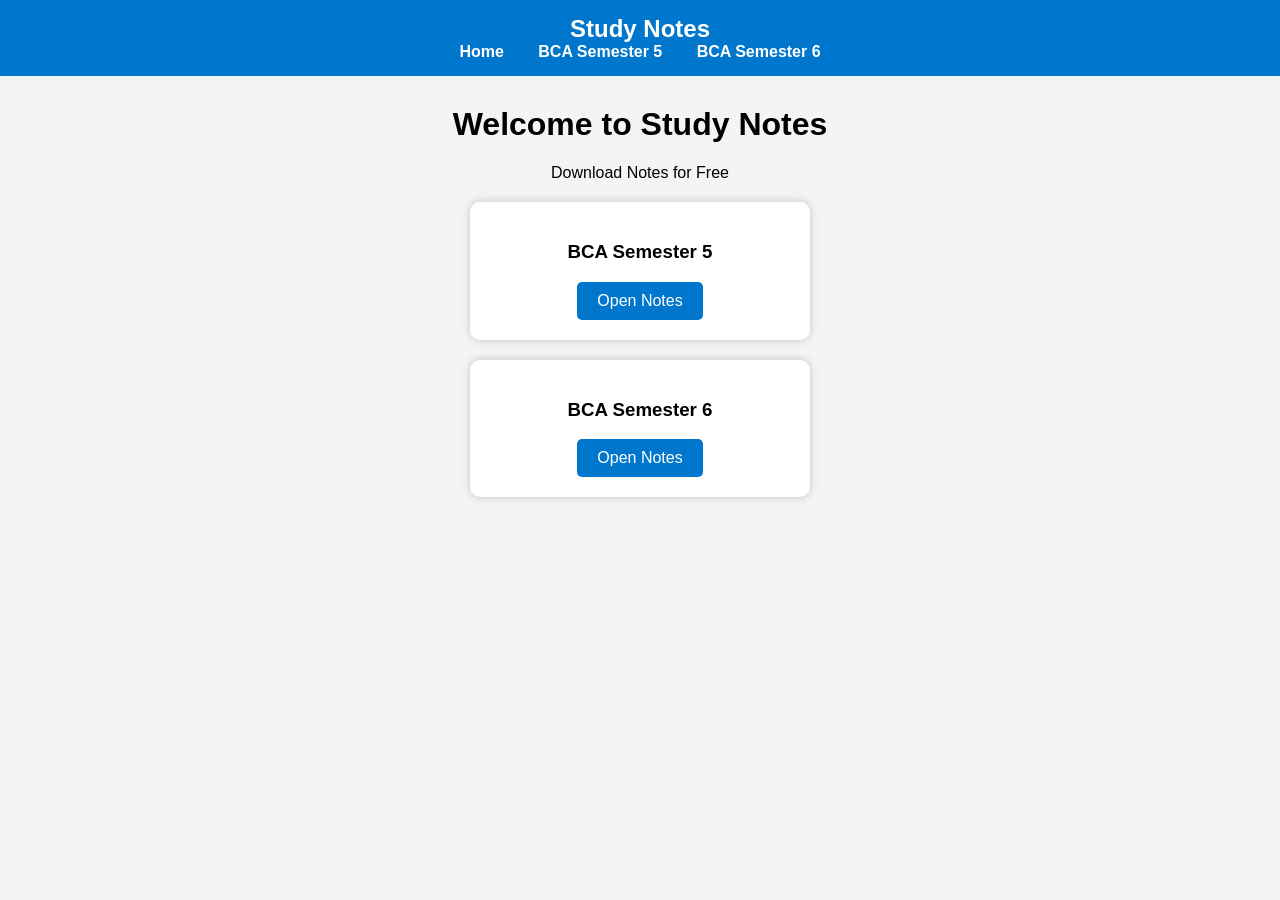
<file: index.html>
<!DOCTYPE html>
<html>
<head>
    <title>Study Notes</title>
    <link rel="stylesheet" href="style.css">
</head>
<body>

<nav>
    <h2>Study Notes</h2>
    <a href="index.html">Home</a>
    <a href="sem5.html">BCA Semester 5</a>
    <a href="sem6.html">BCA Semester 6</a>
</nav>

<h1>Welcome to Study Notes</h1>

<p>Download Notes for Free</p>

<div class="card">
    <h3>BCA Semester 5</h3>
    <a href="sem5.html">
        <button>Open Notes</button>
    </a>
</div>

<div class="card">
    <h3>BCA Semester 6</h3>
    <a href="sem6.html">
        <button>Open Notes</button>
    </a>
</div>

</body>
</html>
</file>
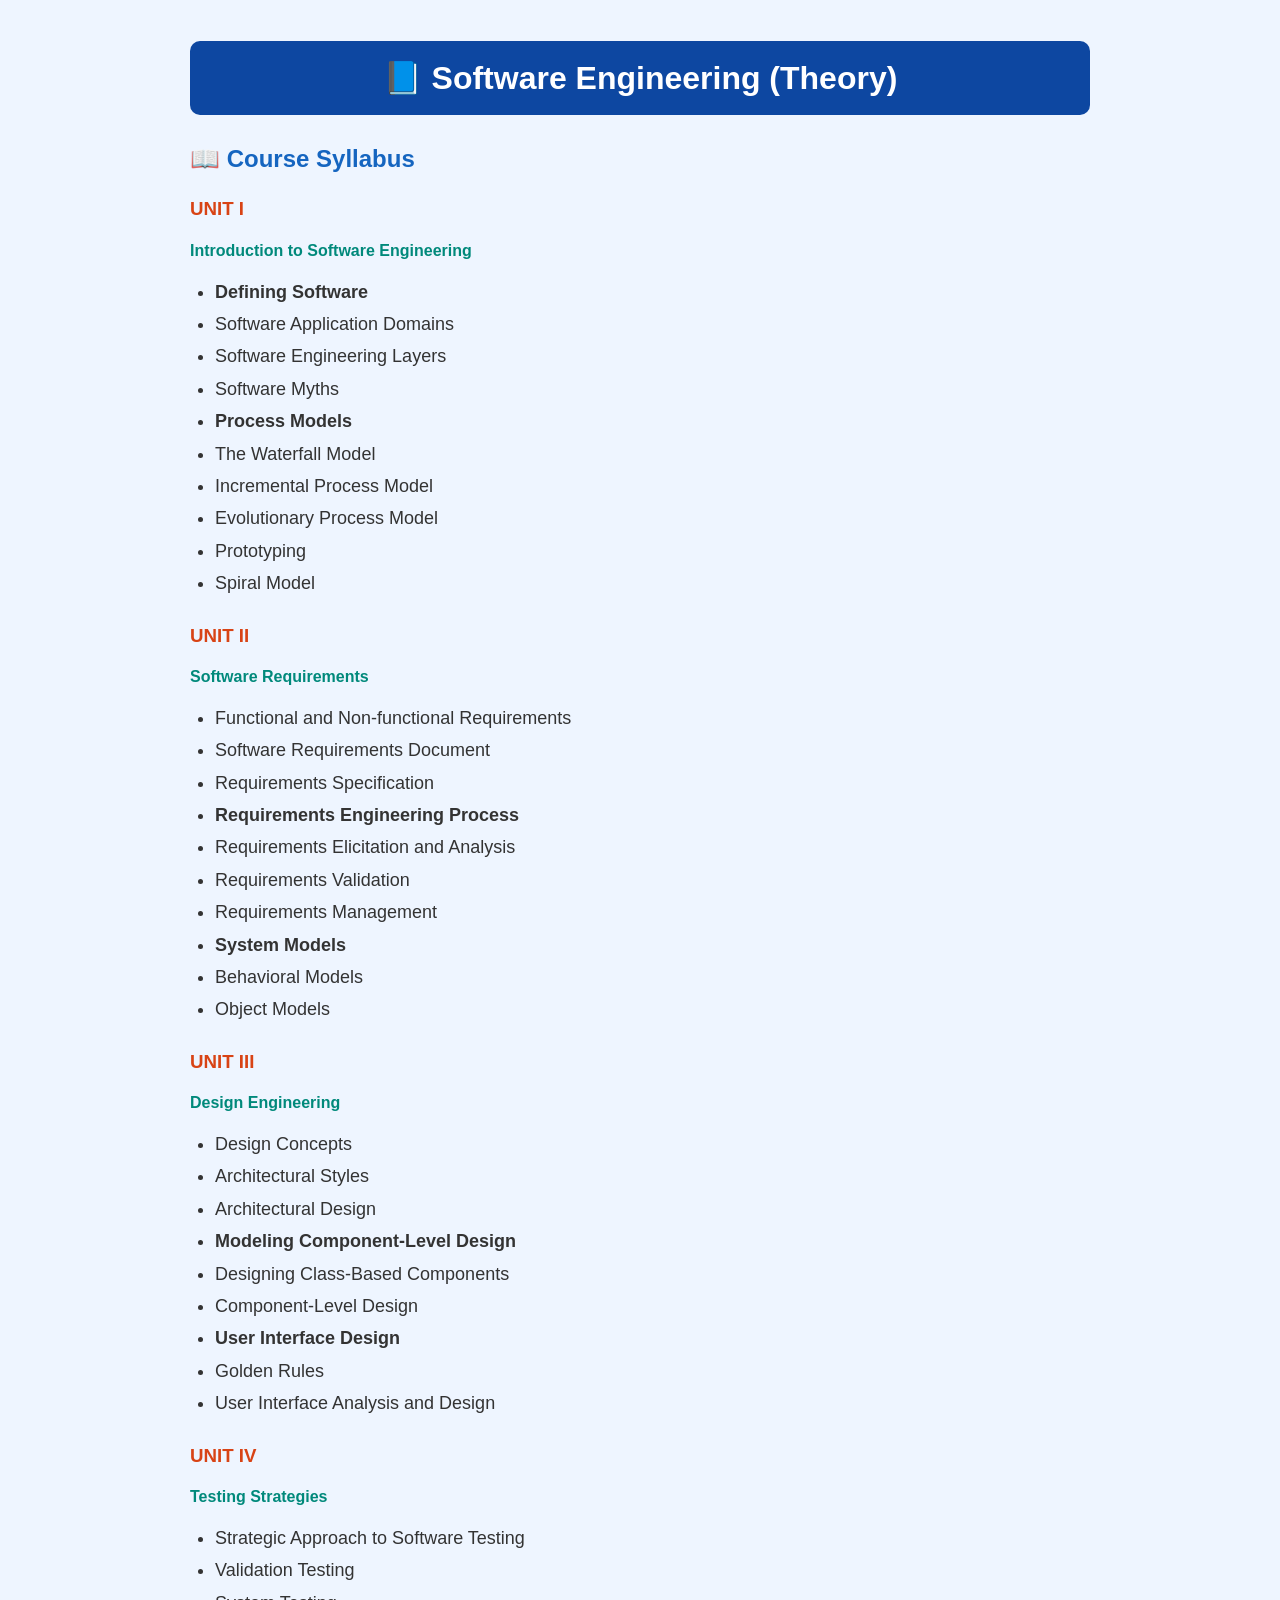
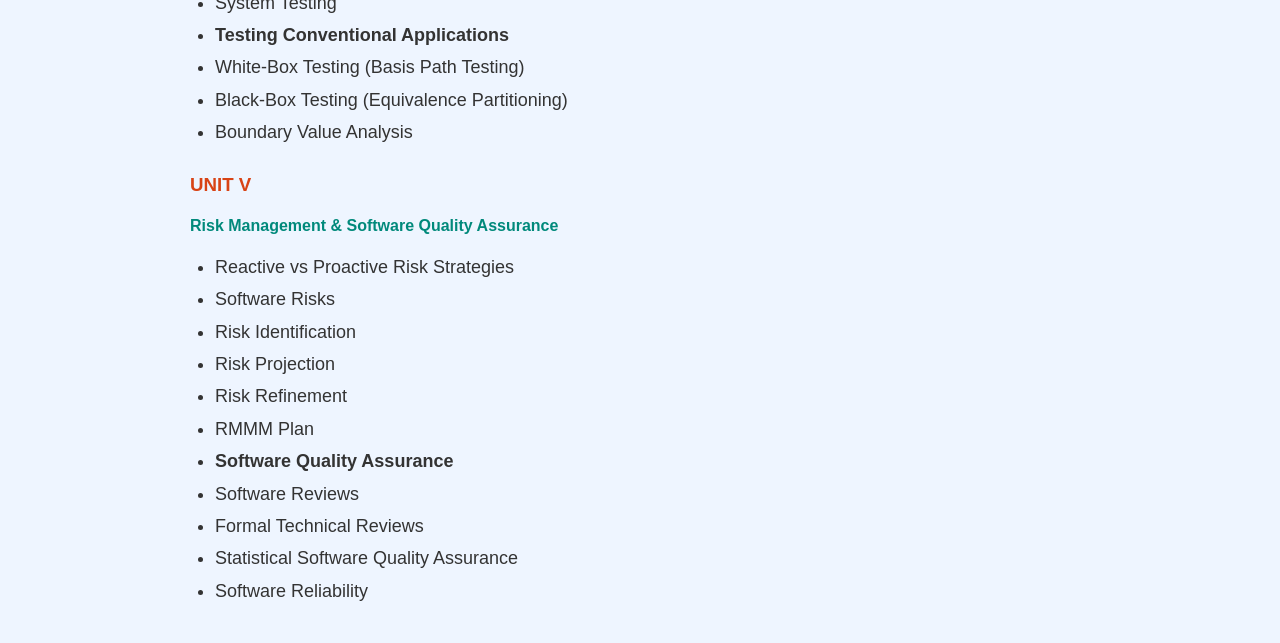
<file: se.html>
<!DOCTYPE html>
<html lang="en">
<head>
<meta charset="UTF-8">
<meta name="viewport" content="width=device-width, initial-scale=1.0">
<title>Software Engineering</title>

<style>

body{
    font-family:Arial, sans-serif;
    background:#eef5ff;
    margin:0;
    padding:20px;
}

.container{
    max-width:900px;
    margin:auto;
}

h1{
    text-align:center;
    color:#ffffff;
    background:#0d47a1;
    padding:18px;
    border-radius:10px;
}

h2{
    color:#1565c0;
    margin-top:30px;
}

h3{
    color:#d84315;
    margin-top:25px;
}

h4{
    color:#00897b;
    margin-bottom:10px;
}

ul{
    padding-left:25px;
}

li{
    font-size:18px;
    line-height:1.8;
    color:#333;
}

button{
    background:#1565c0;
    color:white;
    border:none;
    padding:12px 25px;
    font-size:18px;
    border-radius:30px;
    cursor:pointer;
    margin:30px auto;
    display:block;
}

button:hover{
    background:#0d47a1;
}

</style>

</head>

<body>

<div class="container">

<h1>📘 Software Engineering (Theory)</h1>

<h2>📖 Course Syllabus</h2>

<h3>UNIT I</h3>
<h4>Introduction to Software Engineering</h4>

<ul>
<li><b>Defining Software</b></li>
<li>Software Application Domains</li>
<li>Software Engineering Layers</li>
<li>Software Myths</li>
<li><b>Process Models</b></li>
<li>The Waterfall Model</li>
<li>Incremental Process Model</li>
<li>Evolutionary Process Model</li>
<li>Prototyping</li>
<li>Spiral Model</li>
</ul>

<h3>UNIT II</h3>
<h4>Software Requirements</h4>

<ul>
<li>Functional and Non-functional Requirements</li>
<li>Software Requirements Document</li>
<li>Requirements Specification</li>
<li><b>Requirements Engineering Process</b></li>
<li>Requirements Elicitation and Analysis</li>
<li>Requirements Validation</li>
<li>Requirements Management</li>
<li><b>System Models</b></li>
<li>Behavioral Models</li>
<li>Object Models</li>
</ul>

<h3>UNIT III</h3>
<h4>Design Engineering</h4>

<ul>
<li>Design Concepts</li>
<li>Architectural Styles</li>
<li>Architectural Design</li>
<li><b>Modeling Component-Level Design</b></li>
<li>Designing Class-Based Components</li>
<li>Component-Level Design</li>
<li><b>User Interface Design</b></li>
<li>Golden Rules</li>
<li>User Interface Analysis and Design</li>
</ul>

<h3>UNIT IV</h3>
<h4>Testing Strategies</h4>

<ul>
<li>Strategic Approach to Software Testing</li>
<li>Validation Testing</li>
<li>System Testing</li>
<li><b>Testing Conventional Applications</b></li>
<li>White-Box Testing (Basis Path Testing)</li>
<li>Black-Box Testing (Equivalence Partitioning)</li>
<li>Boundary Value Analysis</li>
</ul>

<h3>UNIT V</h3>
<h4>Risk Management & Software Quality Assurance</h4>

<ul>
<li>Reactive vs Proactive Risk Strategies</li>
<li>Software Risks</li>
<li>Risk Identification</li>
<li>Risk Projection</li>
<li>Risk Refinement</li>
<li>RMMM Plan</li>
<li><b>Software Quality Assurance</b></li>
<li>Software Reviews</li>
<li>Formal Technical Reviews</li>
<li>Statistical Software Quality Assurance</li>
<li>Software Reliability</li>
</file>
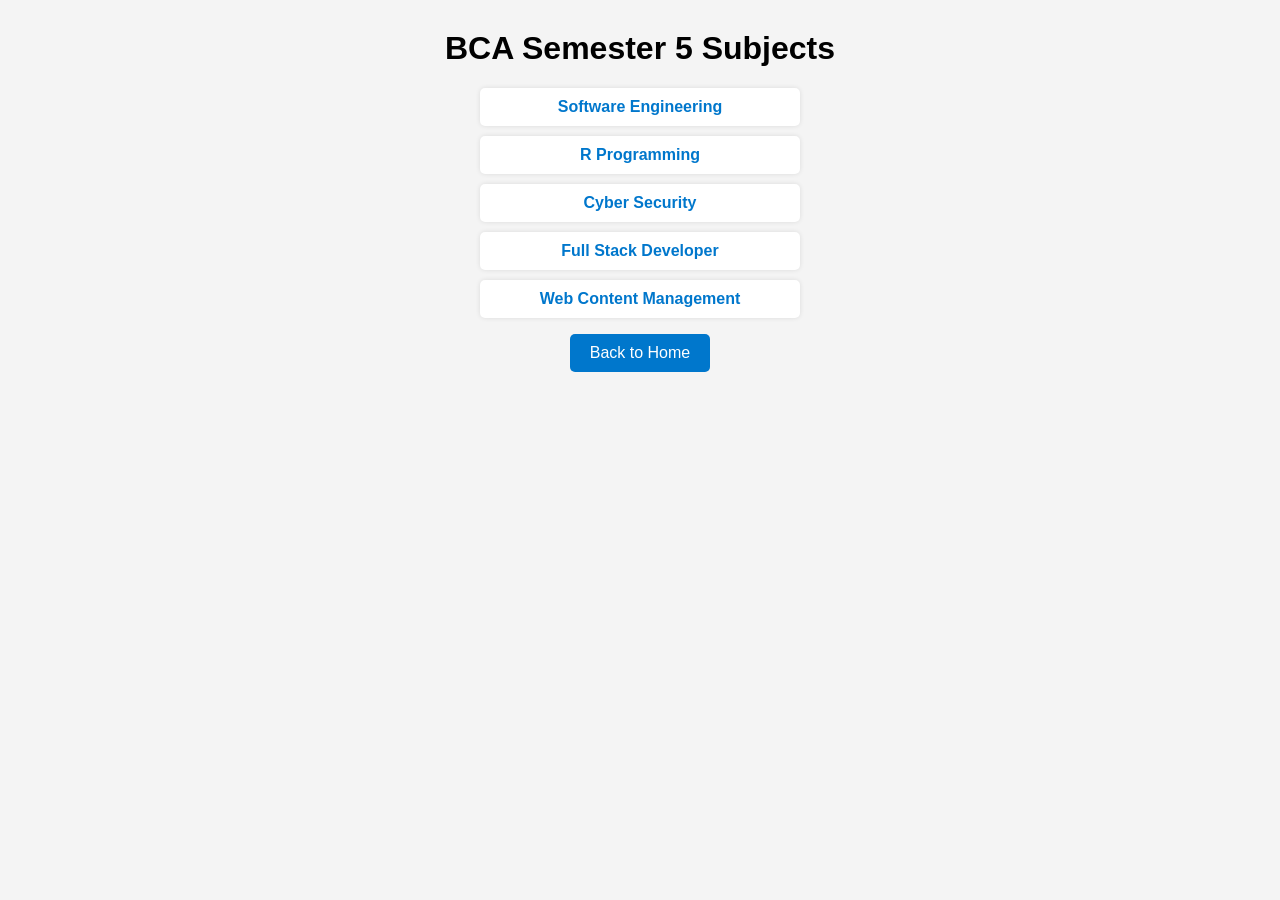
<file: sem5.html>
<!DOCTYPE html>
<html>
<head>
    <title>BCA Semester 5</title>
    <link rel="stylesheet" href="style.css">
</head>
<body>

<h1>BCA Semester 5 Subjects</h1>

<ul>
    <li><a href="se.html">Software Engineering</a></li>
    <li><a href="#">R Programming</a></li>
    <li><a href="#">Cyber Security</a></li>
    <li><a href="#">Full Stack Developer</a></li>
    <li><a href="wcm.html">Web Content Management</a></li>
</ul>

<a href="index.html">
    <button>Back to Home</button>
</a>

</body>
</html>
</file>
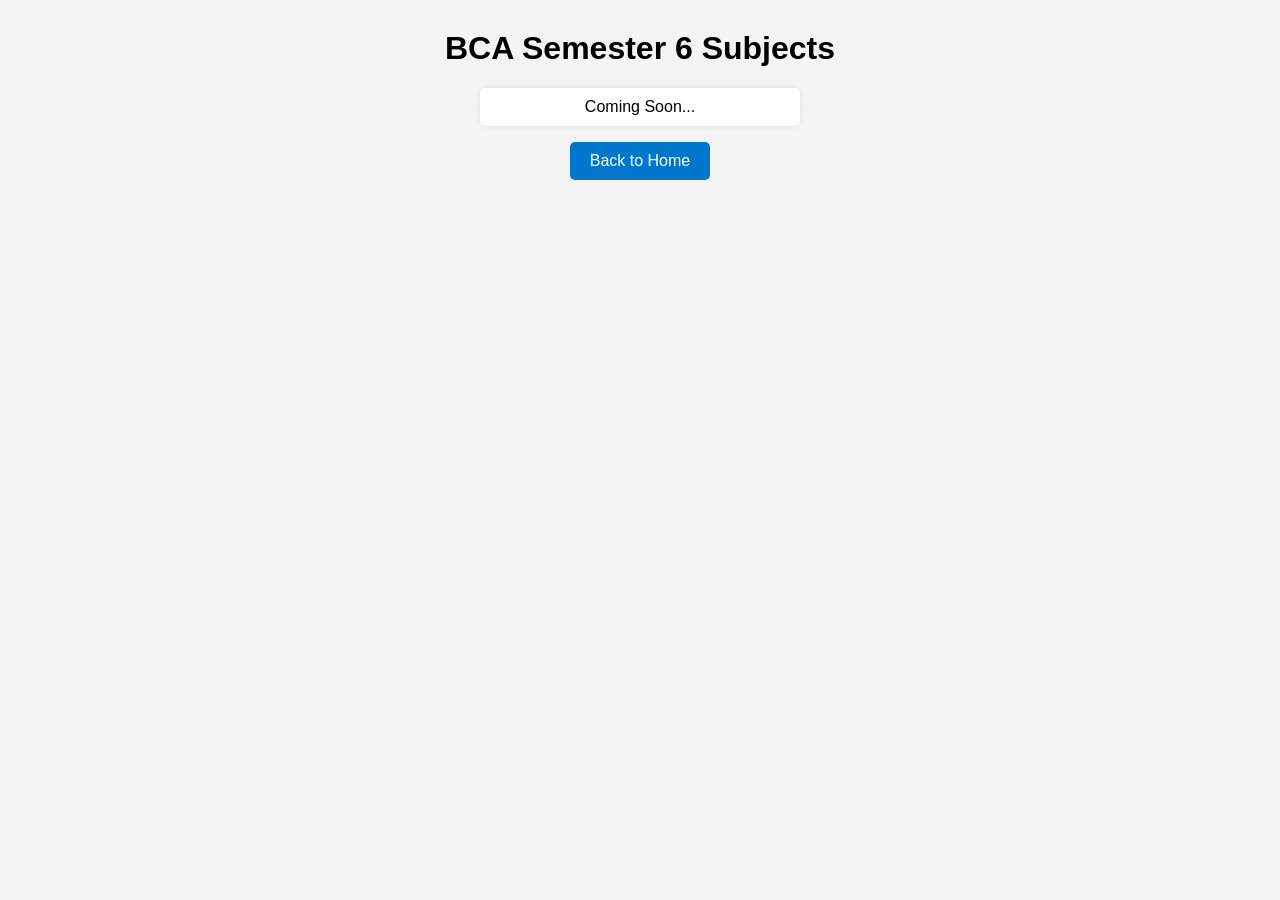
<file: sem6.html>
<!DOCTYPE html>
<html>
<head>
    <title>BCA Semester 6</title>
    <link rel="stylesheet" href="style.css">
</head>
<body>

<h1>BCA Semester 6 Subjects</h1>

<ul>
    <li>Coming Soon...</li>
</ul>

<a href="index.html">
    <button>Back to Home</button>
</a>

</body>
</html>
</file>
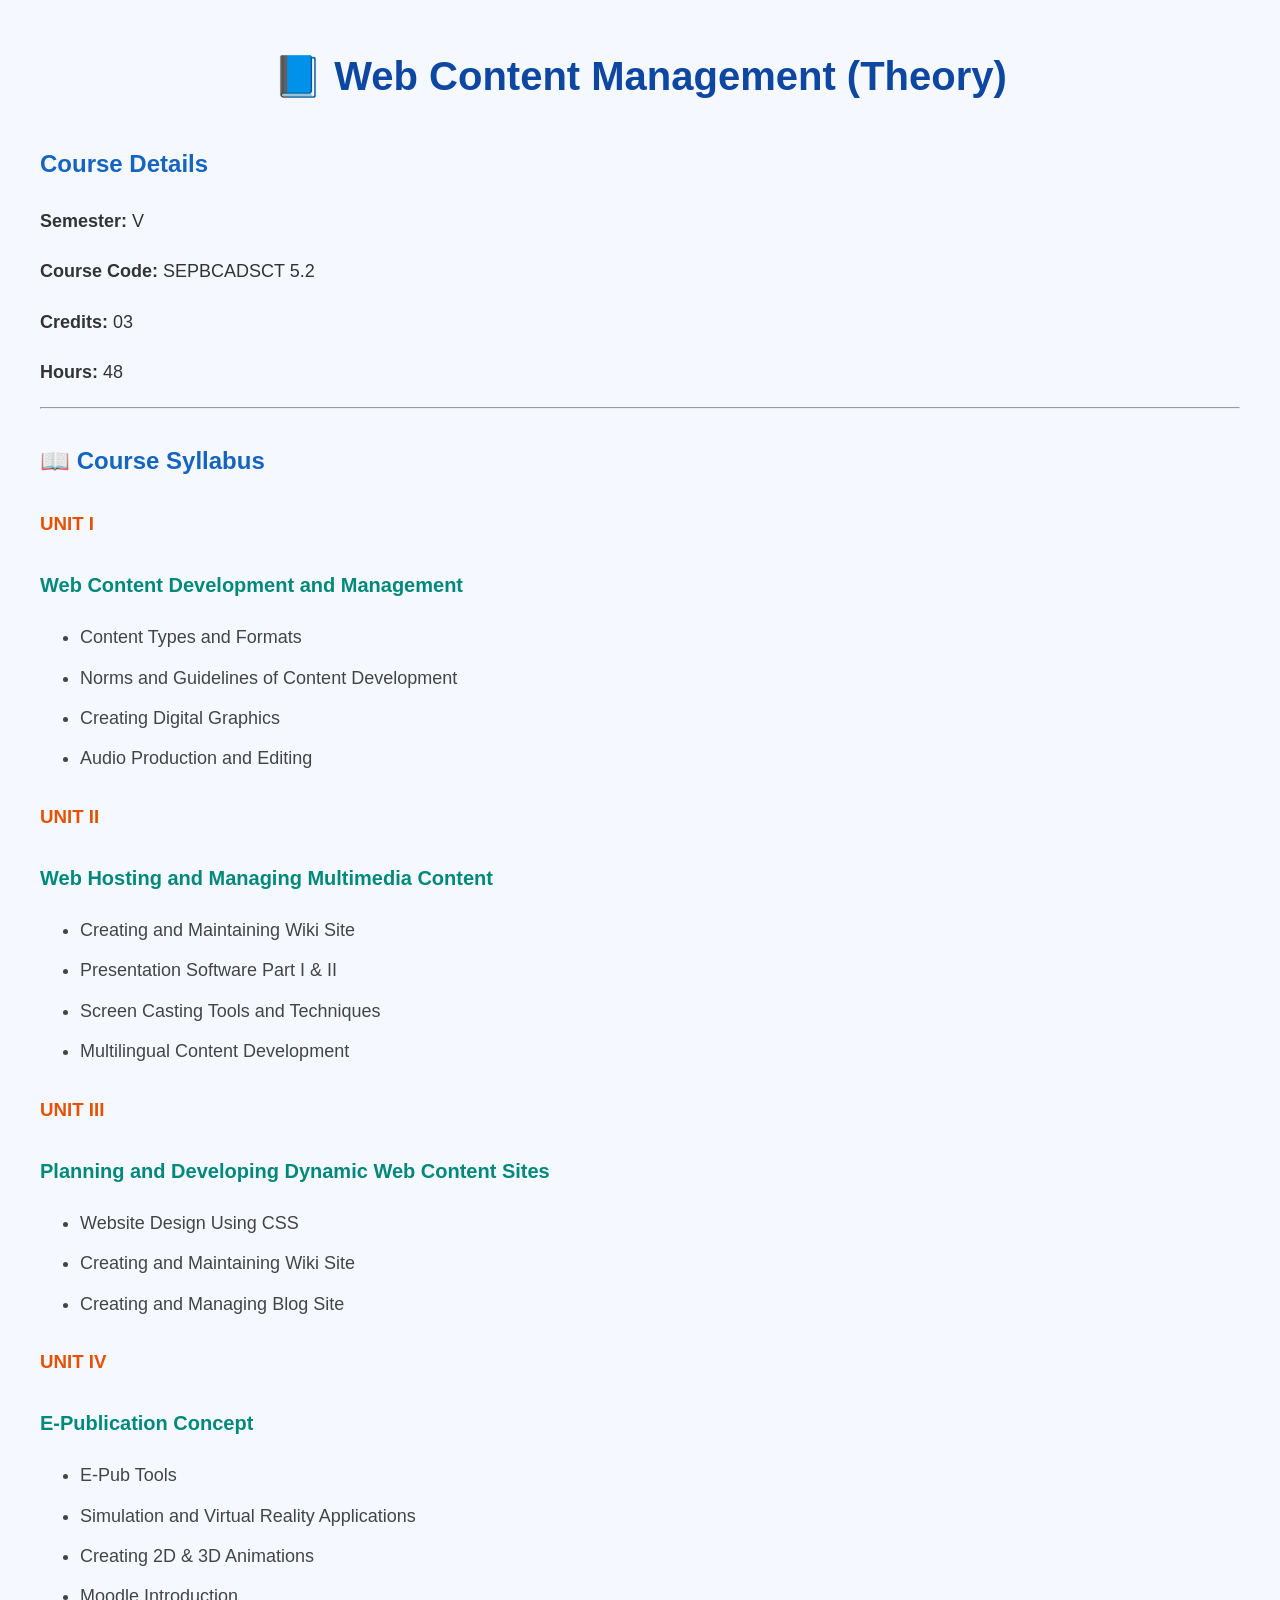
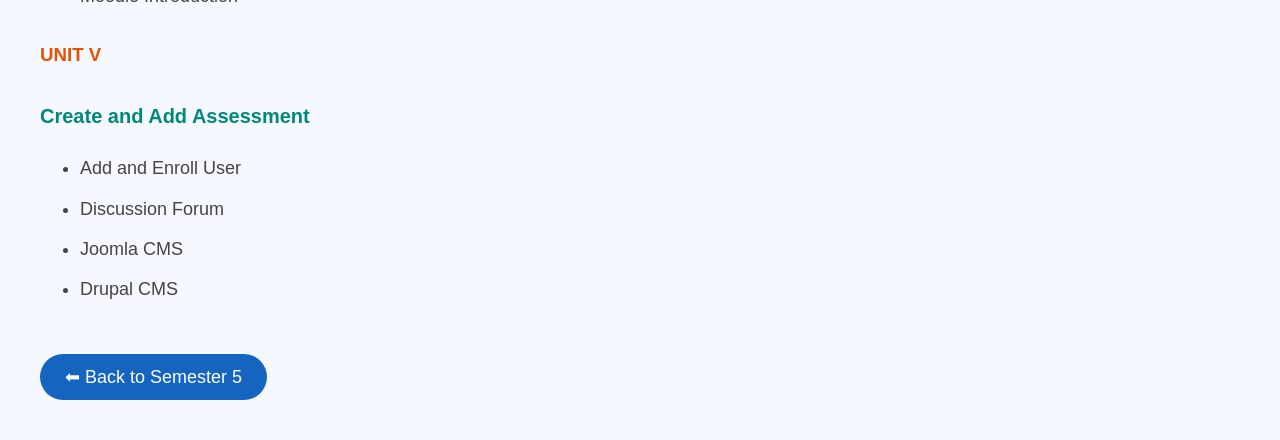
<file: wcm.html>
<!DOCTYPE html>
<html>
<head>
<title>Web Content Management</title>

<style>
body{
    font-family: Arial, sans-serif;
    background:#f5f9ff;
    margin:40px;
    line-height:1.8;
}

h1{
    text-align:center;
    color:#0d47a1;
    font-size:40px;
}

h2{
    color:#1565c0;
    margin-top:30px;
}

h3{
    color:#e65100;
    margin-top:25px;
}

h4{
    color:#00897b;
    font-size:20px;
    margin-bottom:10px;
}

p{
    font-size:18px;
    color:#333;
}

ul{
    font-size:18px;
    color:#444;
}

li{
    margin:8px 0;
}

button{
    background:#1565c0;
    color:white;
    border:none;
    padding:12px 25px;
    border-radius:30px;
    font-size:18px;
    cursor:pointer;
    margin-top:30px;
}

button:hover{
    background:#0d47a1;
}
</style>

</head>

<body>

<h1>📘 Web Content Management (Theory)</h1>

<h2>Course Details</h2>

<p><b>Semester:</b> V</p>
<p><b>Course Code:</b> SEPBCADSCT 5.2</p>
<p><b>Credits:</b> 03</p>
<p><b>Hours:</b> 48</p>

<hr>

<h2>📖 Course Syllabus</h2>

<h3>UNIT I</h3>
<h4>Web Content Development and Management</h4>

<ul>
<li>Content Types and Formats</li>
<li>Norms and Guidelines of Content Development</li>
<li>Creating Digital Graphics</li>
<li>Audio Production and Editing</li>
</ul>

<h3>UNIT II</h3>
<h4>Web Hosting and Managing Multimedia Content</h4>

<ul>
<li>Creating and Maintaining Wiki Site</li>
<li>Presentation Software Part I & II</li>
<li>Screen Casting Tools and Techniques</li>
<li>Multilingual Content Development</li>
</ul>

<h3>UNIT III</h3>
<h4>Planning and Developing Dynamic Web Content Sites</h4>

<ul>
<li>Website Design Using CSS</li>
<li>Creating and Maintaining Wiki Site</li>
<li>Creating and Managing Blog Site</li>
</ul>

<h3>UNIT IV</h3>
<h4>E-Publication Concept</h4>

<ul>
<li>E-Pub Tools</li>
<li>Simulation and Virtual Reality Applications</li>
<li>Creating 2D & 3D Animations</li>
<li>Moodle Introduction</li>
</ul>

<h3>UNIT V</h3>
<h4>Create and Add Assessment</h4>

<ul>
<li>Add and Enroll User</li>
<li>Discussion Forum</li>
<li>Joomla CMS</li>
<li>Drupal CMS</li>
</ul>

<a href="sem5.html">
<button>⬅ Back to Semester 5</button>
</a>

</body>
    </html>
</file>
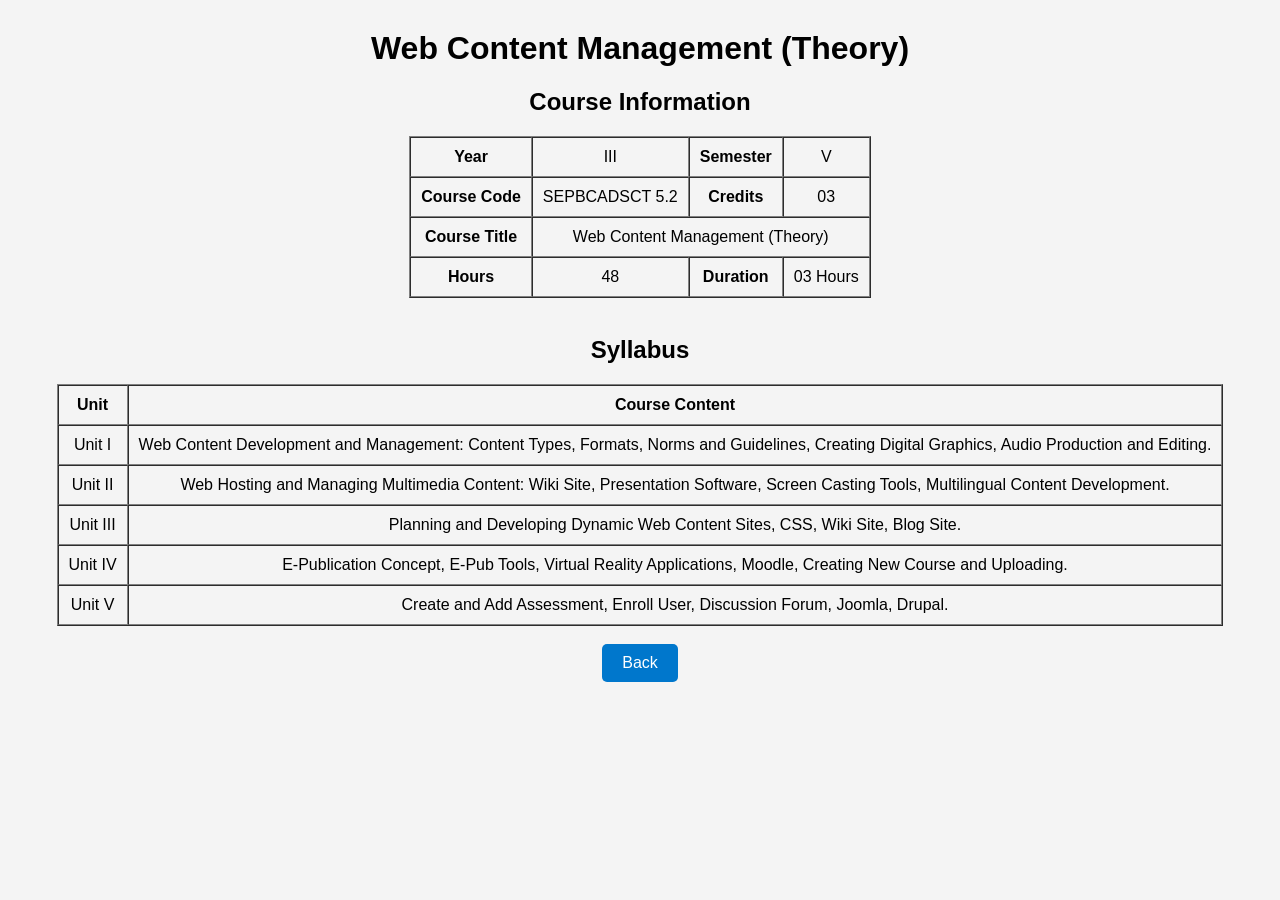
<file: web content management.html>
<!DOCTYPE html>
<html>
<head>
    <title>Web Content Management</title>
    <link rel="stylesheet" href="style.css">
</head>
<body>

<h1>Web Content Management (Theory)</h1>

<h2>Course Information</h2>

<table border="1" cellpadding="10" cellspacing="0" align="center">
<tr>
    <th>Year</th>
    <td>III</td>
    <th>Semester</th>
    <td>V</td>
</tr>

<tr>
    <th>Course Code</th>
    <td>SEPBCADSCT 5.2</td>
    <th>Credits</th>
    <td>03</td>
</tr>

<tr>
    <th>Course Title</th>
    <td colspan="3">Web Content Management (Theory)</td>
</tr>

<tr>
    <th>Hours</th>
    <td>48</td>
    <th>Duration</th>
    <td>03 Hours</td>
</tr>
</table>

<br>

<h2>Syllabus</h2>

<table border="1" cellpadding="10" cellspacing="0" align="center">

<tr>
<th>Unit</th>
<th>Course Content</th>
</tr>

<tr>
<td>Unit I</td>
<td>Web Content Development and Management: Content Types, Formats, Norms and Guidelines, Creating Digital Graphics, Audio Production and Editing.</td>
</tr>

<tr>
<td>Unit II</td>
<td>Web Hosting and Managing Multimedia Content: Wiki Site, Presentation Software, Screen Casting Tools, Multilingual Content Development.</td>
</tr>

<tr>
<td>Unit III</td>
<td>Planning and Developing Dynamic Web Content Sites, CSS, Wiki Site, Blog Site.</td>
</tr>

<tr>
<td>Unit IV</td>
<td>E-Publication Concept, E-Pub Tools, Virtual Reality Applications, Moodle, Creating New Course and Uploading.</td>
</tr>

<tr>
<td>Unit V</td>
<td>Create and Add Assessment, Enroll User, Discussion Forum, Joomla, Drupal.</td>
</tr>

</table>

<br>

<a href="sem5.html">
<button>Back</button>
</a>

</body>
</html>
</file>
<file: style.css>
body{
    font-family: Arial, sans-serif;
    margin:0;
    background:#f4f4f4;
    text-align:center;
}

nav{
    background:#0077cc;
    padding:15px;
}

nav h2{
    color:white;
    margin:0;
}

nav a{
    color:white;
    text-decoration:none;
    margin:15px;
    font-weight:bold;
}

h1{
    margin-top:30px;
}

.card{
    background:white;
    width:300px;
    margin:20px auto;
    padding:20px;
    border-radius:10px;
    box-shadow:0 0 10px rgba(0,0,0,0.2);
}

button{
    background:#0077cc;
    color:white;
    border:none;
    padding:10px 20px;
    border-radius:5px;
    cursor:pointer;
    font-size:16px;
}

button:hover{
    background:#005fa3;
}

ul{
    list-style:none;
    padding:0;
}

li{
    background:white;
    width:300px;
    margin:10px auto;
    padding:10px;
    border-radius:5px;
    box-shadow:0 0 5px rgba(0,0,0,0.1);
}

li a{
    text-decoration:none;
    color:#0077cc;
    font-weight:bold;
}
</file>
